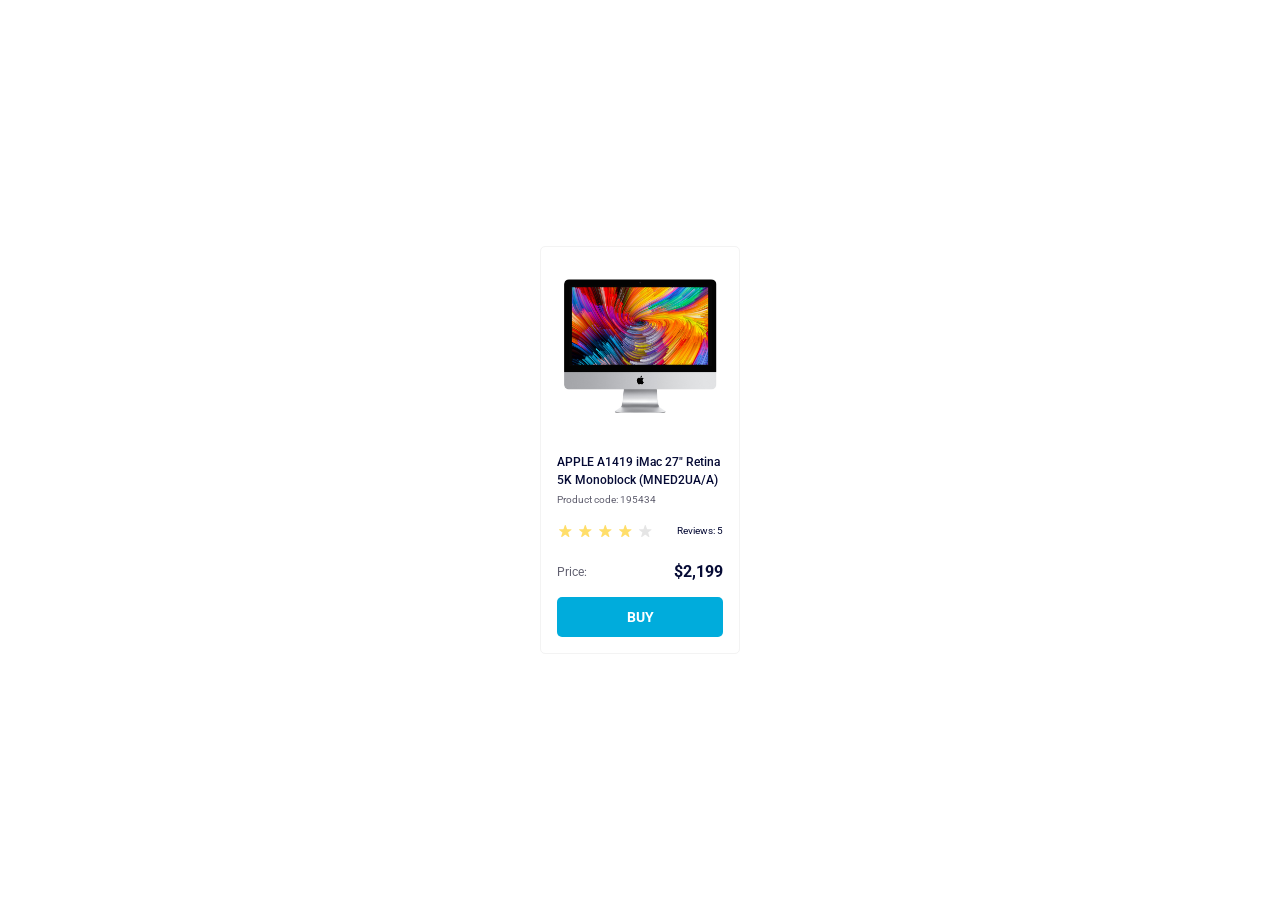
<file: index.html>
<!doctype html><html lang="en"><head><meta charset="utf-8"><meta name="viewport" content="width=device-width, initial-scale=1.0"><title>Product cards</title><link rel="preconnect" href="https://fonts.googleapis.com"><link rel="preconnect" href="https://fonts.gstatic.com" crossorigin><link href="https://fonts.googleapis.com/css2?family=Roboto:wght@400;500;700&display=swap" rel="stylesheet"><link rel="stylesheet" href="index.141800f0.css"></head><body> <div class="cards-list"> <div class="card" data-qa="card"> <img class="card__image" src="imac.202c52ff.jpeg" alt="APPLE A1419 iMac 27 Retina 5K"> <h2 class="card__title"> APPLE A1419 iMac 27" Retina 5K Monoblock (MNED2UA/A) </h2> <p class="card__code">Product code: 195434</p> <div class="card__review-container"> <div class="stars stars--4"> <div class="stars__star"></div> <div class="stars__star"></div> <div class="stars__star"></div> <div class="stars__star"></div> <div class="stars__star"></div> </div> <span class="card__review-count">Reviews: 5</span> </div> <div class="card__price-container"> <span class="card__price-label">Price:</span> <span class="card__price">$2,199</span> </div> <a href="#" class="card__button" data-qa="hover"> Buy </a> </div> </div> </body></html>
</file>
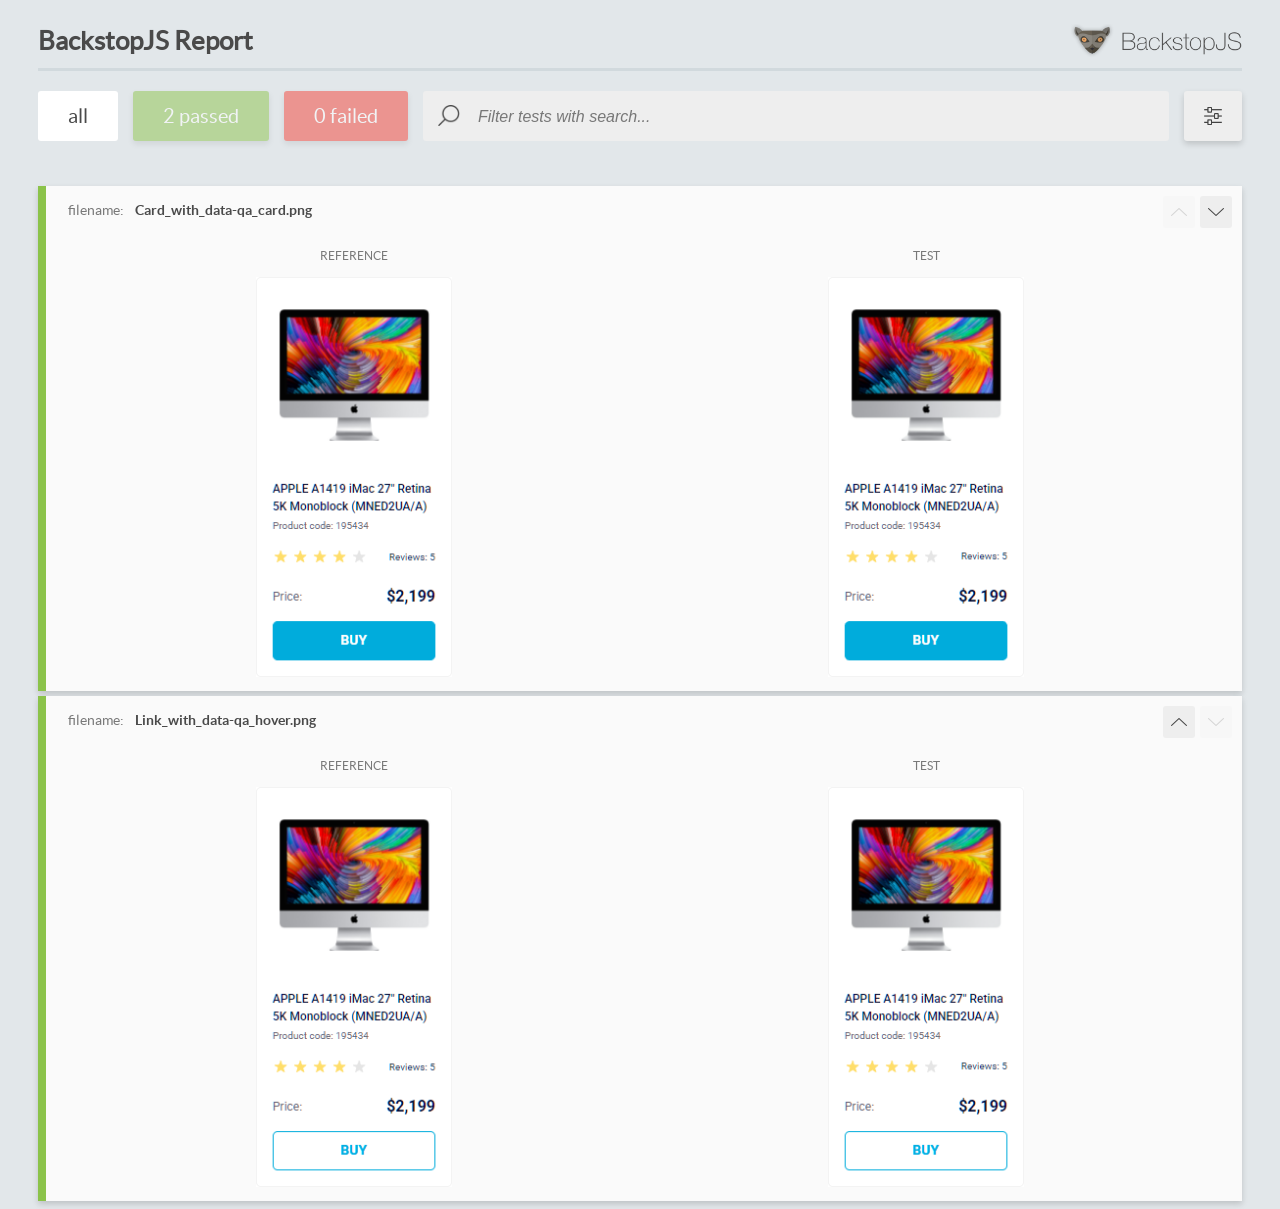
<file: report/html_report/index.html>
<!DOCTYPE html>
<html>
  <head>
    <meta charset="utf-8">
    <!-- Disable Cache -->
    <meta http-equiv="Cache-Control" content="no-cache, no-store, must-revalidate">
    <meta http-equiv="Pragma" content="no-cache">
    <meta http-equiv="Expires" content="0">

    <title>BackstopJS Report</title>

    <style>
      @font-face {
          font-family: 'latoregular';
          src: url('./assets/fonts/lato-regular-webfont.woff2') format('woff2'),
              url('./assets/fonts/lato-regular-webfont.woff') format('woff');
          font-weight: 400;
          font-style: normal;
      }
      @font-face {
          font-family: 'latobold';
          src: url('./assets/fonts/lato-bold-webfont.woff2') format('woff2'),
              url('./assets/fonts/lato-bold-webfont.woff') format('woff');
          font-weight: 700;
          font-style: normal;
      }

      .ReactModal__Body--open {
          overflow: hidden;
      }
      .ReactModal__Body--open .header {
        display: none;
      }

    </style>
  </head>
  <body style="background-color: #E2E7EA">
    <div id="root">

    </div>
    <script>
      function report (report) { // eslint-disable-line no-unused-vars
        window.tests = report;
      }
    </script>
    <script src="config.js"></script>
    <script src="index_bundle.js"></script>
  </body>
</html>
</file>
<file: index.141800f0.css>
*{box-sizing:border-box;margin:0;padding:0}.cards-list{justify-content:center;align-items:center;min-height:100vh;padding:50px;display:flex}.card{border:1px solid #f3f3f3;border-radius:5px;flex-direction:column;width:200px;padding:32px 16px 16px;font-family:Roboto,sans-serif;display:flex}.card__image{object-fit:contain;width:160px;height:134px;margin:0 auto 40px;display:block}.card__title{color:#060b35;margin:0 0 4px;font-size:12px;font-weight:500;line-height:18px}.card__code{color:#616070;margin:0 0 16px;font-size:10px;line-height:14px}.card__review-container{justify-content:space-between;align-items:center;margin-bottom:24px;display:flex}.card__review-count{color:#060b35;font-size:10px;line-height:14px}.card__price-container{justify-content:space-between;align-items:center;margin-bottom:16px;display:flex}.card__price-label{color:#616070;font-size:12px;line-height:18px}.card__price{color:#060b35;font-size:16px;font-weight:700;line-height:18px}.card__button{color:#fff;text-transform:uppercase;background-color:#00acdc;border:1px solid #0000;border-radius:5px;justify-content:center;align-items:center;width:100%;height:40px;margin-top:auto;font-size:14px;font-weight:700;text-decoration:none;transition:background-color .3s,color .3s,border-color .3s;display:flex}.card__button:hover{color:#00acdc;background-color:#fff;border-color:#00acdc}.stars{align-items:center;display:flex}.stars__star{background-image:url(star.822d561e.svg);background-position:50%;background-repeat:no-repeat;width:16px;height:16px}.stars__star:not(:last-child){margin-right:4px}.stars--1 .stars__star:nth-child(-n+1),.stars--2 .stars__star:nth-child(-n+2),.stars--3 .stars__star:nth-child(-n+3),.stars--4 .stars__star:nth-child(-n+4),.stars--5 .stars__star:nth-child(-n+5){background-image:url(star-active.edda4c43.svg)}body{color:#616070;font-family:Roboto,sans-serif;font-size:10px;line-height:14px}
/*# sourceMappingURL=index.141800f0.css.map */
</file>
